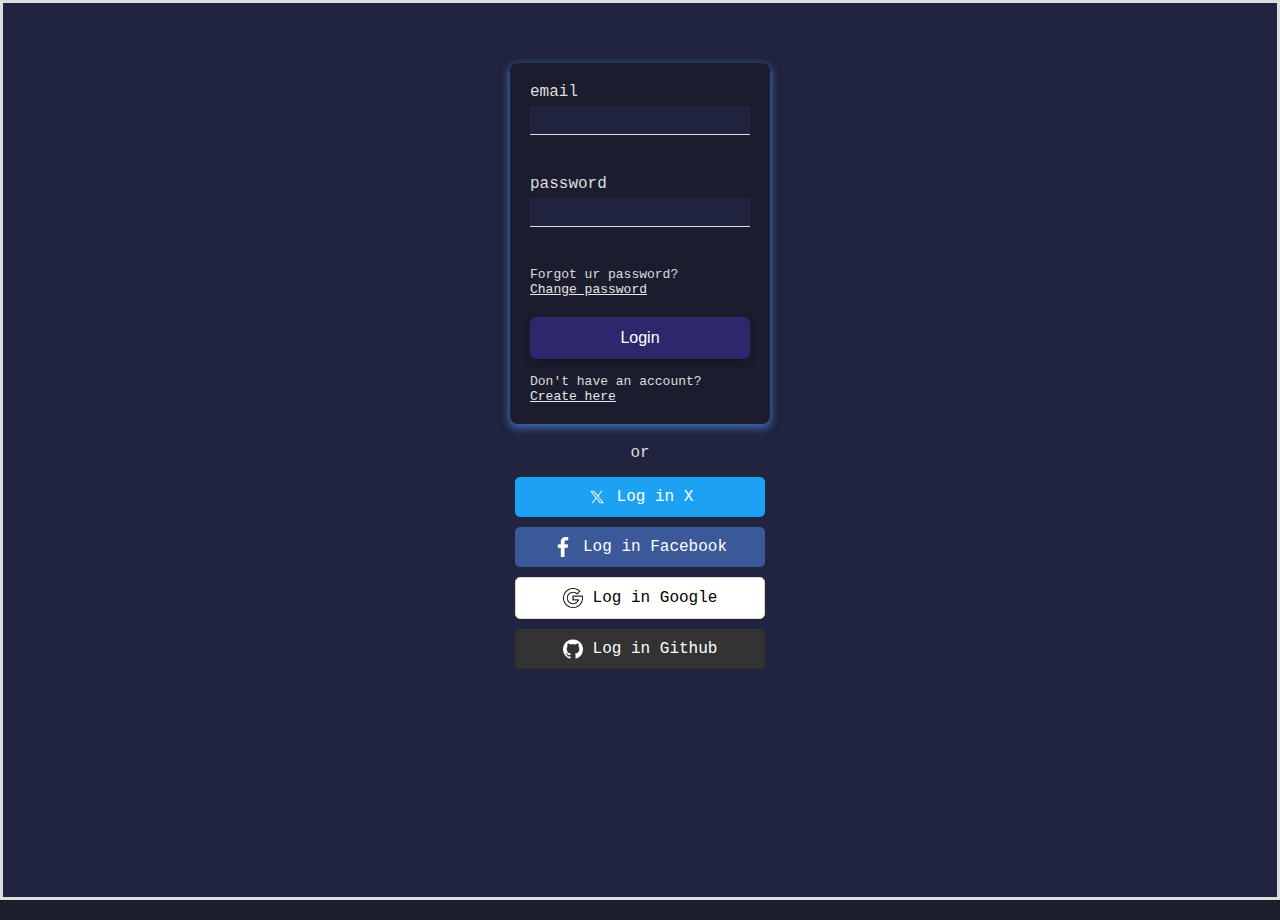
<file: index.html>
<!DOCTYPE html>
<html lang="en">

<head>
  <meta charset="UTF-8">
  <meta name="viewport" content="width=device-width, initial-scale=1.0">
  <title>Admin</title>
  <link rel="stylesheet" href="./stylsheets/css/main.css">
  <script type="module" src="./script/admin.js"></script>
</head>

<body>
  <div class="main-wrapper">
    <header>
      <nav class="main-nav">
        <ul>
          <li><a href="/login.html">login</a></li>
        </ul>
      </nav>

      <button id="logout-btn"><img id="logout" src="./imgs/logout.png" alt="">logout</button>
    </header>

    <main>
      
      <div id="app">
        <form>
          <div class="form-control">
            <label for="title">Product title</label>
            <input type="text" name="title" id="title">
          </div>

          <div class="form-control">
            <label for="price">Product price</label>
            <input type="number" name="price" id="price">
          </div>

          <div class="form-control">
            <label for="description">Product description</label>
            <textarea rows="3" name="description" id="description"></textarea>
          </div>

          <button id="btn-add" type="submit">Add</button>
        </form>
      </div>


      <div class="products">
        <div id="product-list">

        </div>
      </div>
    </main>

    <footer>copyright &copy; 2024</footer>
  </div>
</body>

</html>
</file>
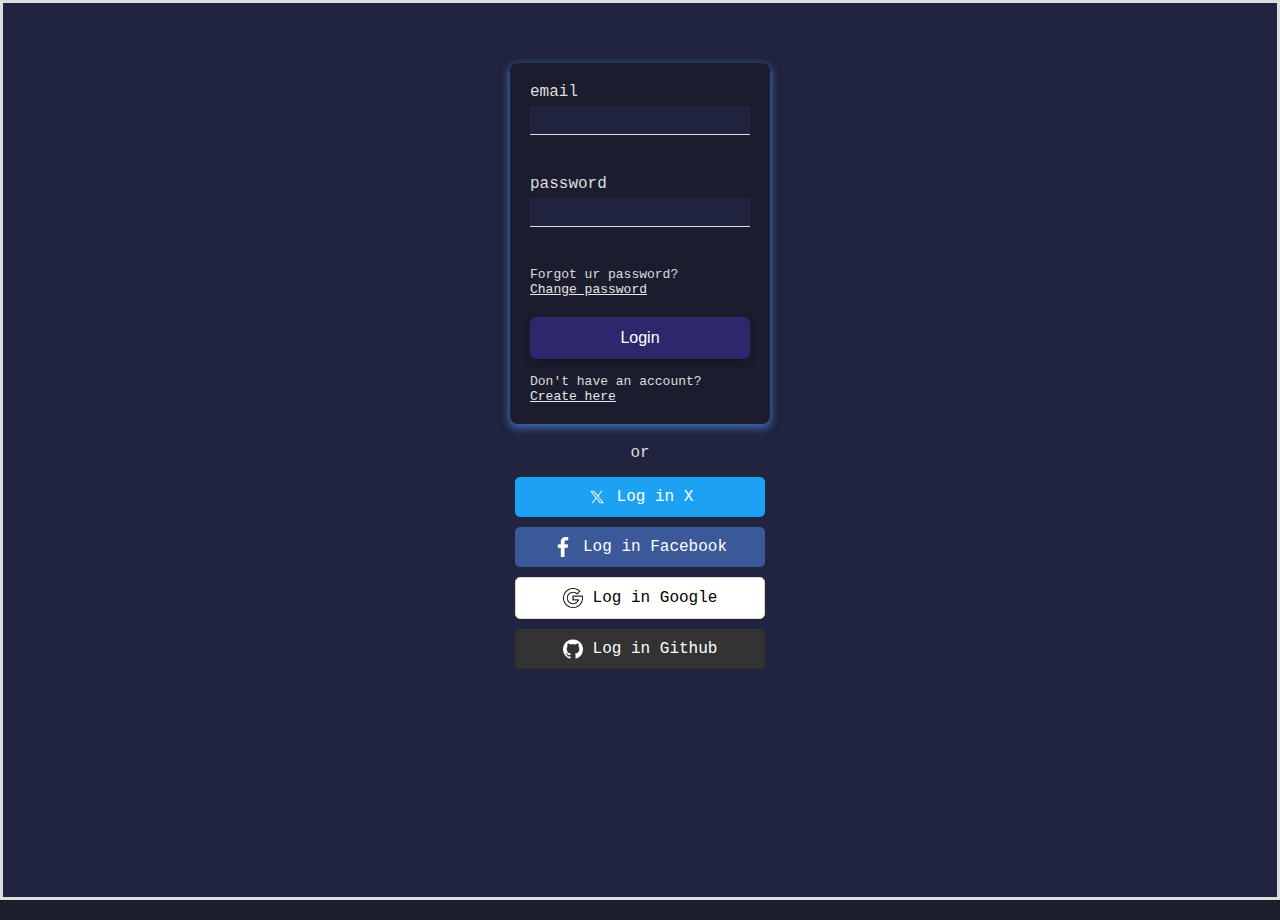
<file: login.html>
<!DOCTYPE html>
<html lang="en">

<head>
  <meta charset="UTF-8">
  <meta name="viewport" content="width=device-width, initial-scale=1.0">
  <title>Login</title>
  <link rel="stylesheet" href="./stylsheets/css/main.css">
  <link rel="stylesheet" href="https://cdnjs.cloudflare.com/ajax/libs/font-awesome/6.0.0-beta3/css/all.min.css" integrity="sha384-k6RqeWeci5ZR/Lv4MR0sA0FfDOMP2w4YBHTZ2KRp9uYzY/mDJtA8YyQkUeUXNVRc" crossorigin="anonymous">
  <script type="module" src="./script/login.js"></script>
</head>

<body>
  <div class="main-wrapper">
    <main>
      
      <div id="app">
        <form>
          <div class="form-control">
            <label for="email">email</label>
            <input type="email" name="email" id="email">
          </div>

          <div class="form-control">
            <label for="password">password</label>
            <input type="password" name="password" id="password">
          </div>

          <p>Forgot ur password? <br><a href="#">Change password</a></p>

          <button id="login-btn" type="submit">Login</button>

          <p>Don't have an account?<br> <a href="#">Create here</a></p>
        </form>
        <p>or</p>

        <div class="login-buttons">
          <a href="#" class="btn btn-twitter"><img src="./imgs/logos.png" alt=""> Log in X</a>
        <a href="#" class="btn btn-facebook"><img src="./imgs/facebook-app-symbol.png"></img> Log in Facebook</a>
        <a href="#" class="btn btn-google"><img src="./imgs/free-icon-google-1240979.png"></img> Log in Google</a>
        <a href="#" class="btn btn-github"><img src="./imgs/github.png"></img> Log in Github</a>
    </div>
      </div>
      </div>
    </main>

    <footer></footer>
  </div>
</body>

</html>
</file>
<file: stylsheets/css/main.css>
* {
  padding: 0;
  margin: 0;
  box-sizing: border-box;
}

input:focus,
textarea:focus,
select:focus,
button:focus,
a[href]:focus {
  outline-offset: 3px;
}

textarea {
  resize: vertical;
}

html {
  font-size: 62.5%;
}

h1,
h2,
h3,
h4,
h5,
h6 {
  margin-bottom: 0.5em;
}

body {
  font-size: 1.6rem;
  font-family: "Courier New", Courier, monospace;
  background-color: #21243f;
  color: #ddd;
}

main {
  padding: 2rem;
  flex-grow: 1;
}

.main-wrapper {
  display: flex;
  flex-direction: column;
  min-height: 100vh;
  border: solid;
}

header {
  background-color: rgb(26, 29, 42);
  padding: 1rem 2rem;
  display: flex;
  justify-content: space-between;
  align-items: center;
}

.main-nav ul {
  display: flex;
  gap: 2rem;
}

footer {
  background-color: rgb(26, 29, 42);
  color: rgb(255, 255, 255);
  text-align: center;
  padding: 1rem 2rem;
}

ul {
  list-style-type: none;
}

a,
a:visited {
  color: rgb(231, 231, 231);
}

a:hover {
  text-decoration: none;
}

img {
  display: block;
  width: 100%;
}

input,
textarea {
  font-size: inherit;
  font-family: inherit;
  padding: 0.5rem;
  background-color: #21243f;
  color: #ddd;
}

form {
  max-width: 500px;
  margin: 3rem auto 0;
}

.form-control {
  margin-bottom: 4rem;
}

.form-control label {
  display: block;
  margin-bottom: 0.5rem;
}

.form-control input {
  width: 100%;
  border: none;
  border-bottom: 1px solid;
}

.form-control input[type=number] {
  width: 100px;
}

.form-control input:focus {
  border-bottom-color: rgb(16, 16, 16);
  outline: none;
}

.form-control textarea {
  width: 100%;
  border: none;
  border-bottom: 1px solid;
}

.form-control textarea:focus {
  outline: none;
  border-bottom-color: rgb(20, 20, 20);
}

button {
  padding: 0.5rem 2rem;
  cursor: pointer;
}

#btn-add {
  padding: 10px;
  background-color: rgb(26, 29, 42);
  color: #ddd;
}

#product-list {
  list-style: none;
  margin-bottom: 15px;
  padding: 10px;
  border: none;
  border-radius: 5px;
  background-color: rgb(26, 29, 42);
}
#product-list li {
  display: flex;
  flex-direction: column;
}

#product-list li {
  display: flex;
  margin-bottom: 20px;
}

#app {
  display: flex;
  justify-content: center;
}

#btn-add {
  width: 100%;
  max-width: 230px;
  padding: 12px;
  margin-top: 20px;
  text-align: center;
  cursor: pointer;
  background-color: #2d286c;
  color: #fff;
  border: none;
  border-radius: 6px;
  box-shadow: 0 4px 8px rgba(0, 0, 0, 0.2); /* Subtle shadow */
  transition: background-color 0.3s, transform 0.2s;
  font-size: 16px;
}

#btn-add:hover {
  background-color: #3f399d; /* Darker shade on hover */
  transform: translateY(-2px); /* Move button slightly up */
}

#btn-add:active {
  transform: translateY(0); /* Restore position when clicked */
  box-shadow: 0 2px 4px rgba(0, 0, 0, 0.2); /* Lighter shadow when clicked */
}

#app {
  display: flex;
  justify-content: center;
  align-items: center;
  flex-direction: column;
  padding: 20px;
}

#logout-btn {
  display: flex;
  align-items: center;
  border: none;
  border-radius: 20px;
  color: #2a2c44;
}

#logout {
  width: 15px;
  margin-right: 2px;
  display: inline-block;
}

form {
  border-radius: 20px;
  background-color: #1b1d2e;
  padding: 50px;
  border-radius: 8px;
  box-shadow: 0 4px 8px rgba(65, 119, 207, 0.5), 0 2px 8px rgba(94, 167, 245, 0.5);
  padding: 20px;
  margin: 20px;
}

#login-btn {
  width: 100%;
  max-width: 230px;
  padding: 12px;
  margin-top: 20px;
  text-align: center;
  cursor: pointer;
  background-color: #2d286c;
  color: #fff;
  border: none;
  border-radius: 6px;
  box-shadow: 0 4px 8px rgba(0, 0, 0, 0.2);
  transition: background-color 0.3s, transform 0.2s;
  font-size: 16px;
  margin-bottom: 15px;
}

#login-btn:hover {
  background-color: #3f399d;
  transform: translateY(-2px);
}

#login-btn:active {
  transform: translateY(0);
  box-shadow: 0 2px 4px rgba(0, 0, 0, 0.2);
}

form p {
  font-size: small;
}

.login-buttons {
  display: flex;
  flex-direction: column;
  margin-top: 10px;
}
.login-buttons img {
  width: 20px;
  margin-right: 10px;
}

.btn {
  display: flex;
  justify-content: center;
  align-items: center;
  width: 250px;
  padding: 10px;
  margin: 5px 0;
  text-decoration: none;
  color: white;
  font-size: 16px;
  border-radius: 5px;
  transition: background-color 0.3s ease;
}

.btn i {
  margin-right: 8px;
}

.btn-twitter {
  background-color: #1da1f2;
}

.btn-twitter:hover {
  background-color: #0d8dde;
}

.btn-facebook {
  background-color: #3b5998;
}

.btn-facebook:hover {
  background-color: #334b87;
}

.btn-google {
  background-color: #fff;
  color: #000;
  border: 1px solid #d9d9d9;
}

.btn-google:hover {
  background-color: #f5f5f5;
}

.btn-github {
  background-color: #333;
}

.btn-github:hover {
  background-color: #24292e;
}

.btn-google a {
  color: #000;
}/*# sourceMappingURL=main.css.map */
</file>
